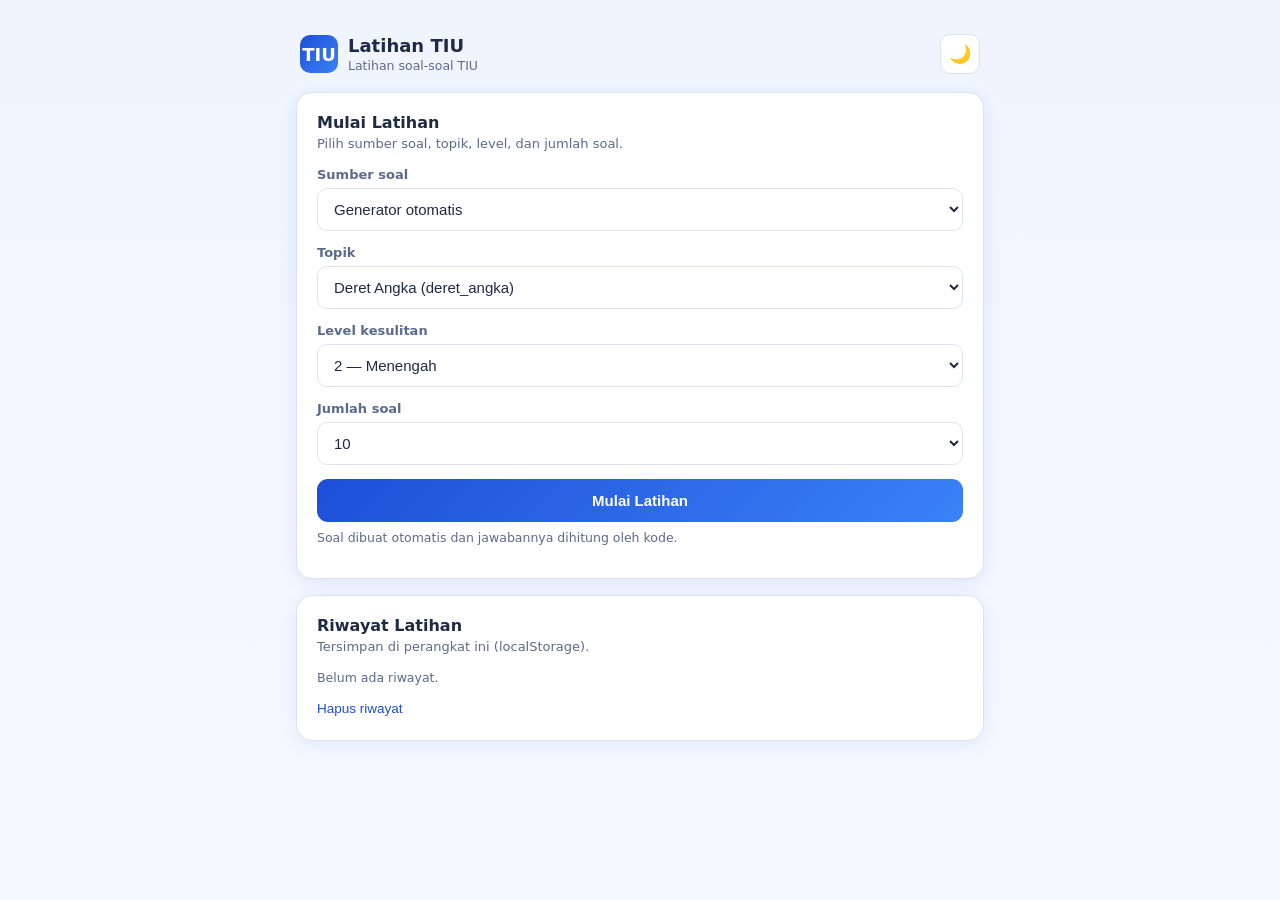
<file: index.html>
<!doctype html>
<html lang="id">
<head>
  <meta charset="utf-8" />
  <meta name="viewport" content="width=device-width, initial-scale=1" />
  <title>Latihan TIU CPNS</title>
  <link rel="stylesheet" href="src/ui/styles.css" />
  <script>
    (function () {
      try {
        var t = localStorage.getItem("tiu_theme");
        if (t === "dark" || (!t && window.matchMedia && window.matchMedia("(prefers-color-scheme: dark)").matches)) {
          document.documentElement.setAttribute("data-theme", "dark");
        }
      } catch (e) {}
    })();
  </script>
</head>
<body>
  <div class="app">
    <header class="app-head">
      <div class="logo">TIU</div>
      <div class="head-text">
        <h1>Latihan TIU</h1>
        <p>Latihan soal-soal TIU</p>
      </div>
      <button class="theme-toggle" id="btn-theme" type="button" title="Ganti tema terang/gelap" aria-label="Ganti tema">🌙</button>
    </header>

    <!-- ===== BERANDA ===== -->
    <section id="view-home">
      <div class="card">
        <h2>Mulai Latihan</h2>
        <p class="sub">Pilih sumber soal, topik, level, dan jumlah soal.</p>

        <div class="field">
          <label for="f-sumber">Sumber soal</label>
          <select id="f-sumber">
            <option value="generator">Generator otomatis</option>
            <option value="json">Bank soal (soal.json)</option>
          </select>
        </div>

        <div class="field" id="wrap-topik">
          <label for="f-topik">Topik</label>
          <select id="f-topik"></select>
        </div>

        <div class="field" id="wrap-level">
          <label for="f-level">Level kesulitan</label>
          <select id="f-level">
            <option value="1">1 — Dasar</option>
            <option value="2" selected>2 — Menengah</option>
            <option value="3">3 — Sulit</option>
          </select>
        </div>

        <div class="field" id="wrap-jumlah">
          <label for="f-jumlah">Jumlah soal</label>
          <select id="f-jumlah">
            <option>5</option>
            <option selected>10</option>
            <option>15</option>
            <option>20</option>
          </select>
        </div>

        <button class="btn" id="btn-mulai">Mulai Latihan</button>
        <p class="hint" id="home-hint"></p>
      </div>

      <div class="card">
        <h2>Riwayat Latihan</h2>
        <p class="sub">Tersimpan di perangkat ini (localStorage).</p>
        <div id="riwayat"></div>
        <button class="linklike" id="btn-hapus-riwayat">Hapus riwayat</button>
      </div>
    </section>

    <!-- ===== LATIHAN ===== -->
    <section id="view-quiz" class="hidden">
      <div class="card">
        <div class="progress-wrap">
          <div class="progress-top">
            <span id="q-meta">Soal 1 / 10</span>
            <span id="q-score">Benar: 0</span>
          </div>
          <div class="progress-bar"><i id="q-bar"></i></div>
        </div>

        <div><span class="chip" id="q-chip">Numerik</span></div>
        <div class="q-text" id="q-text">Memuat soal…</div>

        <div class="options" id="q-options"></div>

        <div id="q-feedback" class="hidden"></div>

        <div class="row" style="margin-top:16px">
          <button class="btn ghost small hidden" id="btn-keluar">Keluar</button>
          <button class="btn small hidden" id="btn-next">Soal Berikutnya</button>
        </div>
      </div>
    </section>

    <!-- ===== HASIL ===== -->
    <section id="view-result" class="hidden">
      <div class="card center">
        <h2>Latihan Selesai</h2>
        <p class="sub">Berikut ringkasan hasilmu.</p>
        <div class="score-row">
          <div class="score-box"><b id="r-benar">0</b><span>Benar</span></div>
          <div class="score-box"><b id="r-salah">0</b><span>Salah</span></div>
          <div class="score-box"><b id="r-skor">0</b><span>Skor (×5)</span></div>
        </div>
        <div class="row">
          <button class="btn" id="btn-ulang">Ulangi</button>
          <button class="btn ghost" id="btn-beranda">Ke Beranda</button>
        </div>
      </div>
    </section>
  </div>

  <script src="src/core/rng.js"></script>
  <script src="src/core/question.js"></script>
  <script src="src/generators/distractors.js"></script>
  <script src="src/generators/validators.js"></script>
  <script src="src/generators/deret_angka.js"></script>
  <script src="src/generators/aritmetika_dasar.js"></script>
  <script src="src/generators/persen.js"></script>
  <script src="src/generators/pecahan_desimal.js"></script>
  <script src="src/generators/perbandingan.js"></script>
  <script src="src/generators/kecepatan_jarak_waktu.js"></script>
  <script src="src/generators/usaha_pekerjaan.js"></script>
  <script src="src/generators/usia.js"></script>
  <script src="src/generators/index.js"></script>
  <script src="src/core/adapter.js"></script>
  <script src="data/soal.js"></script>
  <script src="src/ui/app.js"></script>
</body>
</html>
</file>
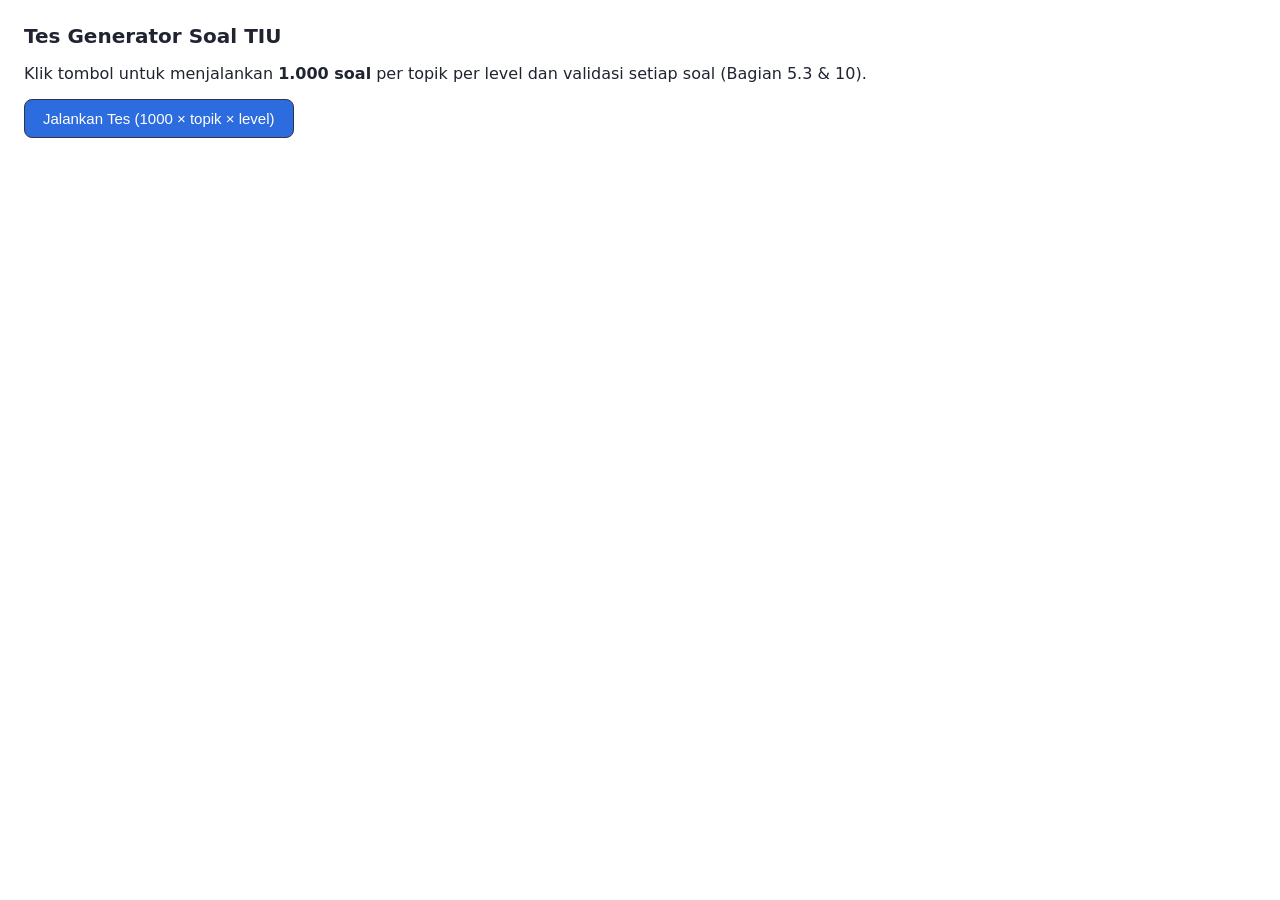
<file: tests/test.html>
<!doctype html>
<html lang="id">
<head>
  <meta charset="utf-8" />
  <title>Tes Generator TIU</title>
  <style>
    body { font-family: system-ui, "Segoe UI", Arial, sans-serif; margin: 24px; color: #1f2430; }
    h1 { font-size: 20px; }
    button { padding: 10px 18px; font-size: 15px; cursor: pointer; border: 1px solid #334; border-radius: 8px; background: #2d6cdf; color: #fff; }
    button:disabled { opacity: .6; cursor: default; }
    .summary { margin: 16px 0; font-size: 15px; font-weight: 600; }
    table { border-collapse: collapse; width: 100%; margin-top: 12px; }
    th, td { border: 1px solid #d5d9e0; padding: 8px 10px; text-align: left; font-size: 14px; }
    th { background: #f0f3f8; }
    .ok { color: #157f3d; font-weight: 600; }
    .bad { color: #c02626; font-weight: 600; }
    pre { background: #f6f8fa; padding: 10px; border-radius: 8px; overflow: auto; font-size: 12.5px; border: 1px solid #e2e6ec; white-space: pre-wrap; }
    details { margin-top: 14px; }
    .cases { display: grid; gap: 10px; }
    .case { border: 1px solid #e2e6ec; border-radius: 8px; padding: 10px 12px; background: #fafbfd; }
  </style>
</head>
<body>
  <h1>Tes Generator Soal TIU</h1>
  <p>Klik tombol untuk menjalankan <b>1.000 soal</b> per topik per level dan validasi setiap soal (Bagian 5.3 &amp; 10).</p>
  <button id="run">Jalankan Tes (1000 &times; topik &times; level)</button>
  <div id="summary" class="summary"></div>
  <div id="table"></div>
  <div id="details" class="cases"></div>

  <script src="../src/core/rng.js"></script>
  <script src="../src/core/question.js"></script>
  <script src="../src/generators/distractors.js"></script>
  <script src="../src/generators/validators.js"></script>
  <script src="../src/generators/deret_angka.js"></script>
  <script src="../src/generators/aritmetika_dasar.js"></script>
  <script src="../src/generators/persen.js"></script>
  <script src="../src/generators/pecahan_desimal.js"></script>
  <script src="../src/generators/perbandingan.js"></script>
  <script src="../src/generators/kecepatan_jarak_waktu.js"></script>
  <script src="../src/generators/usaha_pekerjaan.js"></script>
  <script src="../src/generators/usia.js"></script>
  <script src="../src/generators/index.js"></script>
  <script src="./runner.js"></script>
  <script>
    var btn = document.getElementById("run");
    btn.addEventListener("click", function () {
      btn.disabled = true;
      btn.textContent = "Menjalankan...";
      setTimeout(function () {
        var out = window.TIU_TEST_RUN();
        render(out);
        btn.disabled = false;
        btn.textContent = "Jalankan Ulang Tes";
      }, 30);
    });

    function render(out) {
      var sum = document.getElementById("summary");
      var allOk = out.totalFail === 0;
      sum.innerHTML =
        "Total soal diuji: <b>" + out.totalRun.toLocaleString("id-ID") + "</b> &nbsp;|&nbsp; " +
        "Gagal validasi: <span class='" + (allOk ? "ok" : "bad") + "'>" + out.totalFail + "</span> &nbsp;|&nbsp; " +
        (allOk ? "<span class='ok'>SEMUA LULUS ✔</span>" : "<span class='bad'>ADA KEGAGALAN �’</span>");

      var html = "<table><tr><th>Topik</th><th>Level</th><th>Diuji</th><th>Gagal</th><th>Status</th></tr>";
      out.results.forEach(function (r) {
        html +=
          "<tr><td>" + r.topic + "</td><td>" + r.level + "</td><td>" + r.run +
          "</td><td>" + r.fail + "</td><td class='" + (r.fail === 0 ? "ok" : "bad") + "'>" +
          (r.fail === 0 ? "LULUS" : "GAGAL") + "</td></tr>";
      });
      html += "</table>";
      document.getElementById("table").innerHTML = html;

      var det = "";
      out.results.forEach(function (r) {
        if (!r.sample) return;
        var s = r.sample;
        var opts = "";
        ["A", "B", "C", "D", "E"].forEach(function (k) {
          var mark = k === s.correct ? " ✔" : "";
          opts += k + ". " + s.options[k] + mark + "<br>";
        });
        det +=
          "<details class='case'><summary><b>" + r.topic + "</b> — level " + r.level + " (contoh soal)</summary>" +
          "<p style='white-space:pre-wrap'>" + s.text + "</p>" +
          "<div>" + opts + "</div>" +
          "<p><b>Pembahasan:</b></p><pre>" + s.explanation_steps.join("\n") + "</pre>" +
          "<p><i>Tips:</i> " + (s.shortcut_tip || "-") + "</p></details>";

        if (r.firstErrors.length) {
          det += "<details class='case' open><summary class='bad'>Kegagalan pada " + r.topic + " level " + r.level + "</summary><pre>" +
            JSON.stringify(r.firstErrors, null, 2) + "</pre></details>";
        }
      });
      document.getElementById("details").innerHTML = det;
    }
  </script>
</body>
</html>
</file>
<file: src/ui/styles.css>
:root {
  --biru: #1d4ed8;
  --biru-terang: #3b82f6;
  --biru-muda: #eff4ff;
  --teks: #1f2a44;
  --teks-lembut: #5b6b8c;
  --garis: #dbe3f2;
  --hijau: #15803d;
  --merah: #c02626;
  --putih: #ffffff;
  --permukaan: #ffffff;
  --permukaan-hover: #fbfcff;
  --ok-bg: #eafaf0;
  --ok-border: #bfe8cf;
  --bad-bg: #fdecec;
  --bad-border: #f3caca;
  --bg1: #eff4ff;
  --bg2: #f7f9ff;
  --bayang: 0 4px 18px rgba(29, 78, 216, 0.10);
}

[data-theme="dark"] {
  --biru: #60a5fa;
  --biru-terang: #3b82f6;
  --biru-muda: #1b2740;
  --teks: #e6ecf7;
  --teks-lembut: #93a2c0;
  --garis: #2b3a55;
  --hijau: #4ade80;
  --merah: #f87171;
  --putih: #131c2e;
  --permukaan: #131c2e;
  --permukaan-hover: #1a2540;
  --ok-bg: #12291c;
  --ok-border: #1f5a37;
  --bad-bg: #2c1414;
  --bad-border: #6b2b2b;
  --bg1: #0b1220;
  --bg2: #0f172a;
  --bayang: 0 4px 18px rgba(0, 0, 0, 0.35);
}

* { box-sizing: border-box; }

html, body {
  margin: 0;
  padding: 0;
  font-family: "Segoe UI", system-ui, -apple-system, Roboto, Arial, sans-serif;
  color: var(--teks);
  background: linear-gradient(180deg, var(--bg1) 0%, var(--bg2) 100%);
  min-height: 100vh;
}

.app { max-width: 720px; margin: 0 auto; padding: 20px 16px 60px; }

header.app-head {
  display: flex; align-items: center; gap: 10px;
  padding: 14px 4px 18px;
}
header.app-head .logo {
  width: 38px; height: 38px; border-radius: 10px;
  background: linear-gradient(135deg, var(--biru), var(--biru-terang));
  color: #fff; display: grid; place-items: center; font-weight: 700; font-size: 18px;
}
header.app-head .head-text { flex: 1; }
header.app-head h1 { font-size: 18px; margin: 0; }
header.app-head p { margin: 2px 0 0; font-size: 12.5px; color: var(--teks-lembut); }

.theme-toggle {
  width: 40px; height: 40px; flex: 0 0 40px;
  border: 1px solid var(--garis); border-radius: 10px;
  background: var(--permukaan); color: var(--teks);
  font-size: 18px; cursor: pointer; display: grid; place-items: center;
  transition: background .15s, border-color .15s;
}
.theme-toggle:hover { background: var(--permukaan-hover); border-color: var(--biru-terang); }

.card {
  background: var(--permukaan);
  border: 1px solid var(--garis);
  border-radius: 16px;
  box-shadow: var(--bayang);
  padding: 20px;
  margin-bottom: 16px;
}

.card h2 { margin: 0 0 4px; font-size: 16px; }
.card .sub { margin: 0 0 16px; font-size: 13px; color: var(--teks-lembut); }

.field { margin-bottom: 14px; }
.field label { display: block; font-size: 13px; font-weight: 600; margin-bottom: 6px; color: var(--teks-lembut); }
.field select, .field input {
  width: 100%; padding: 11px 12px; font-size: 15px;
  border: 1px solid var(--garis); border-radius: 10px; background: var(--permukaan); color: var(--teks);
}

.btn {
  display: inline-block; width: 100%; padding: 13px 16px; font-size: 15px; font-weight: 600;
  border: none; border-radius: 11px; cursor: pointer; transition: filter .15s;
  background: linear-gradient(135deg, var(--biru), var(--biru-terang)); color: #fff;
}
.btn:hover { filter: brightness(1.05); }
.btn.ghost { background: var(--permukaan); color: var(--biru); border: 1px solid var(--garis); }
.btn.small { width: auto; padding: 9px 16px; font-size: 14px; }

.row { display: flex; gap: 10px; }
.row > * { flex: 1; }

.progress-wrap { margin-bottom: 14px; }
.progress-top { display: flex; justify-content: space-between; font-size: 12.5px; color: var(--teks-lembut); margin-bottom: 6px; }
.progress-bar { height: 8px; background: var(--biru-muda); border-radius: 99px; overflow: hidden; }
.progress-bar > i { display: block; height: 100%; width: 0; background: linear-gradient(90deg, var(--biru), var(--biru-terang)); transition: width .25s; }

.q-text { font-size: 16.5px; line-height: 1.55; white-space: pre-wrap; margin: 4px 0 18px; }

.options { display: grid; gap: 10px; }
.option {
  display: flex; align-items: center; gap: 12px; text-align: left;
  padding: 13px 14px; border: 1.5px solid var(--garis); border-radius: 11px;
  background: var(--permukaan); cursor: pointer; font-size: 15px; color: var(--teks);
  transition: border-color .15s, background .15s;
}
.option:hover { border-color: var(--biru-terang); background: var(--permukaan-hover); }
.option .key {
  width: 26px; height: 26px; flex: 0 0 26px; border-radius: 50%;
  background: var(--biru-muda); color: var(--biru); display: grid; place-items: center;
  font-weight: 700; font-size: 13px;
}
.option.selected { border-color: var(--biru); background: var(--biru-muda); }
.option.correct { border-color: var(--hijau); background: var(--ok-bg); }
.option.correct .key { background: var(--hijau); color: #fff; }
.option.wrong { border-color: var(--merah); background: var(--bad-bg); }
.option.wrong .key { background: var(--merah); color: #fff; }
.option[disabled] { cursor: default; }

.feedback { margin-top: 16px; border-radius: 12px; padding: 14px 16px; font-size: 14.5px; }
.feedback.ok { background: var(--ok-bg); border: 1px solid var(--ok-border); }
.feedback.bad { background: var(--bad-bg); border: 1px solid var(--bad-border); }
.feedback h3 { margin: 0 0 6px; font-size: 15px; }
.feedback.ok h3 { color: var(--hijau); }
.feedback.bad h3 { color: var(--merah); }
.feedback .steps { margin: 8px 0 0; padding-left: 20px; }
.feedback .steps li { margin-bottom: 5px; line-height: 1.5; }
.feedback .tip { margin-top: 10px; font-size: 13.5px; color: var(--teks-lembut); font-style: italic; }

.score-row { display: flex; gap: 12px; margin: 6px 0 16px; }
.score-box { flex: 1; background: var(--biru-muda); border-radius: 12px; padding: 14px; text-align: center; }
.score-box b { display: block; font-size: 24px; color: var(--biru); }
.score-box span { font-size: 12px; color: var(--teks-lembut); }

.linklike { background: none; border: none; color: var(--biru); font-size: 13.5px; cursor: pointer; padding: 4px 0; text-align: left; }
.hint { font-size: 12.5px; color: var(--teks-lembut); margin-top: 8px; }
.center { text-align: center; }
.hidden { display: none !important; }

.chip { display: inline-block; font-size: 11.5px; padding: 3px 10px; border-radius: 99px; background: var(--biru-muda); color: var(--biru); font-weight: 600; }

.history-table { width: 100%; border-collapse: collapse; font-size: 13px; }
.history-table th { color: var(--teks-lembut); text-align: left; font-weight: 600; }
.history-table tr { border-top: 1px solid var(--garis); }
.history-table td { padding: 6px 0; }
</file>
